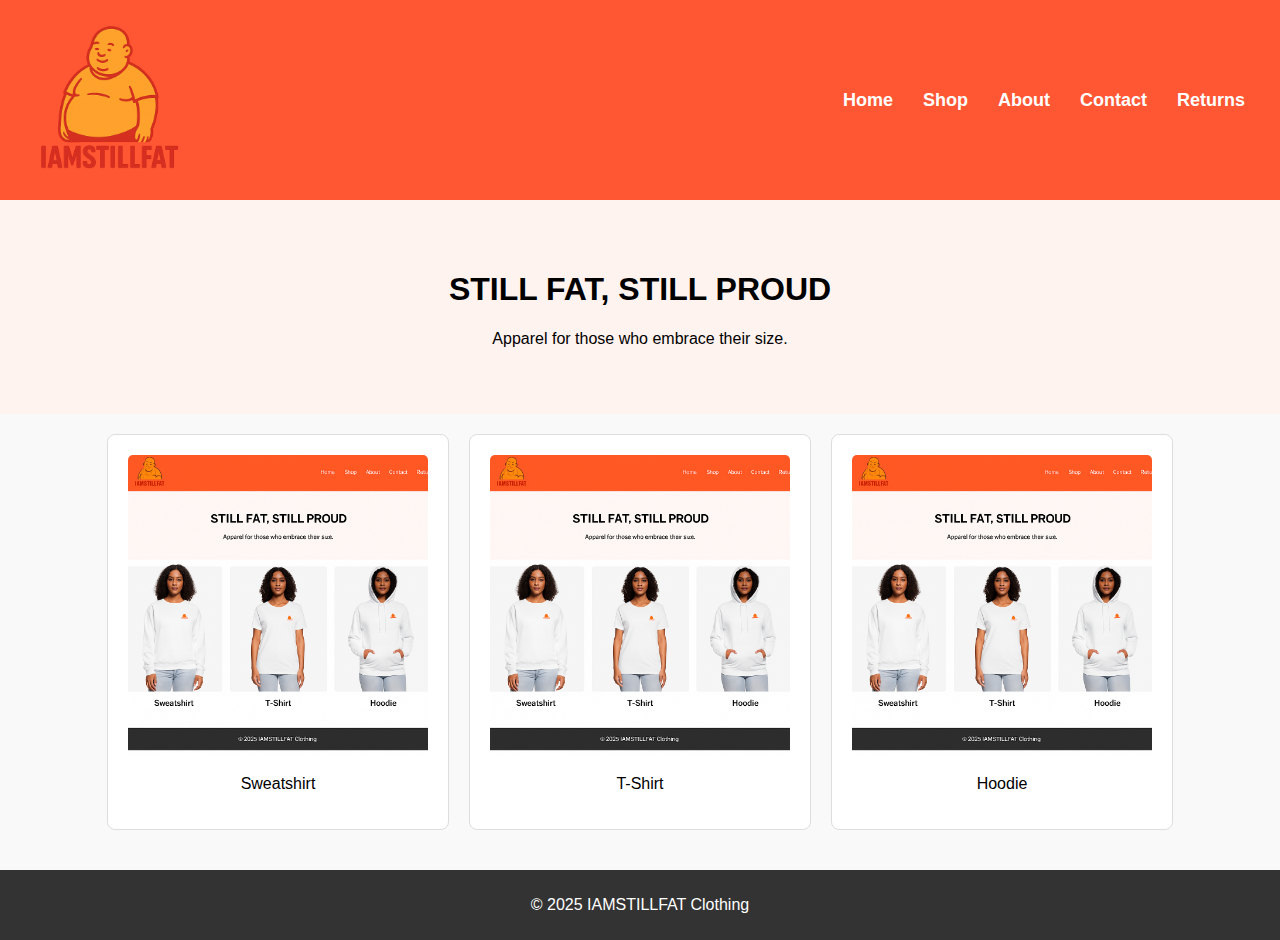
<file: index.html>
<!DOCTYPE html>
<html lang="en">
<head>
  <meta charset="UTF-8">
  <meta name="viewport" content="width=device-width, initial-scale=1.0">
  <title>IAMSTILLFAT Clothing</title>
  <link rel="stylesheet" href="styles.css">
</head>
<body>
  <header class="full-header">
    <img src="logo.png" alt="IAMSTILLFAT Logo" class="logo-giant">
    <nav>
      <ul>
        <li><a href="index.html">Home</a></li>
        <li><a href="shop.html">Shop</a></li>
        <li><a href="about.html">About</a></li>
        <li><a href="contact.html">Contact</a></li>
        <li><a href="returns.html">Returns</a></li>
      </ul>
    </nav>
  </header>

  <main>
    <section class="hero">
      <h1>STILL FAT, STILL PROUD</h1>
      <p>Apparel for those who embrace their size.</p>
    </section>
    <section class="featured">
      <div class="products">
        <div class="product"><img src="sweatshirt.png" alt="Sweatshirt"><p>Sweatshirt</p></div>
        <div class="product"><img src="tshirt.png" alt="T-Shirt"><p>T-Shirt</p></div>
        <div class="product"><img src="hoodie.png" alt="Hoodie"><p>Hoodie</p></div>
      </div>
    </section>
  </main>

  <footer>
    <p>&copy; 2025 IAMSTILLFAT Clothing</p>
  </footer>
</body>
</html>
</file>
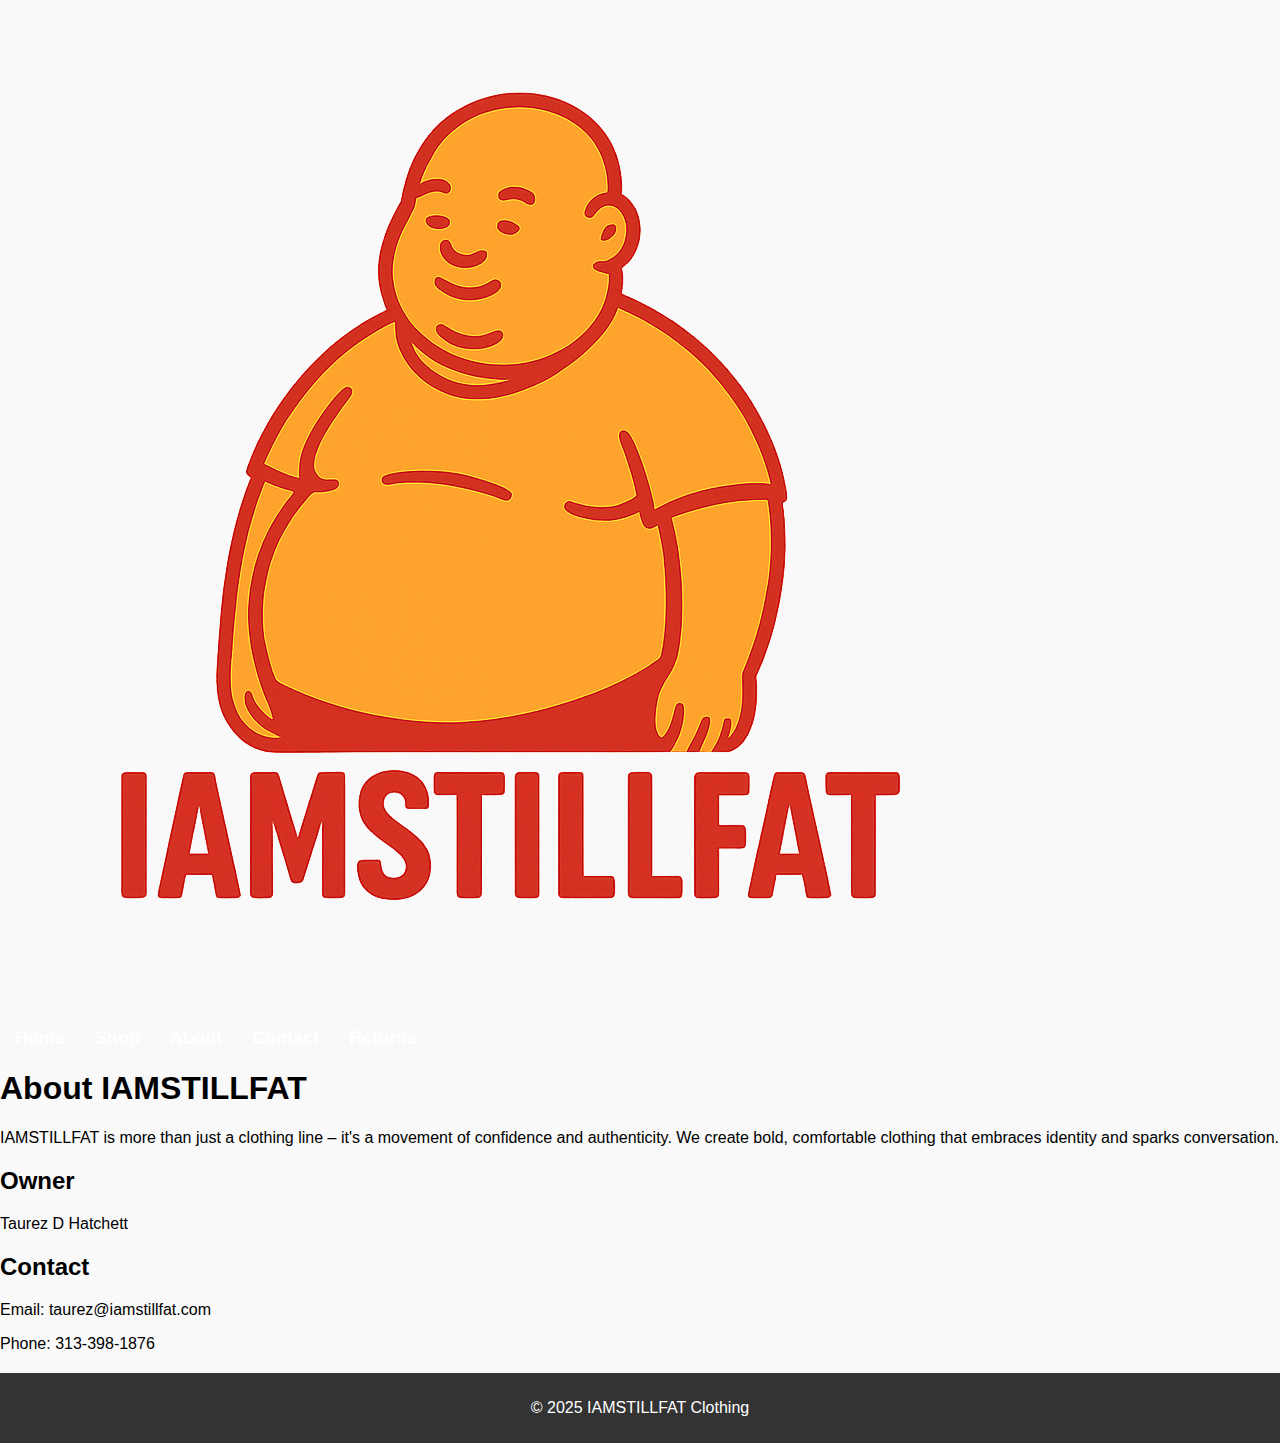
<file: about.html>
<!DOCTYPE html>
<html lang="en">
<head>
  <meta charset="UTF-8">
  <meta name="viewport" content="width=device-width, initial-scale=1.0">
  <title>About - IAMSTILLFAT</title>
  <link rel="stylesheet" href="styles.css">
</head>
<body>
  <header>
    <img src="logo.png" alt="IAMSTILLFAT Logo" class="logo">
    <nav>
      <ul>
        <li><a href="index.html">Home</a></li>
        <li><a href="shop.html">Shop</a></li>
        <li><a href="about.html">About</a></li>
        <li><a href="contact.html">Contact</a></li>
        <li><a href="returns.html">Returns</a></li>
      </ul>
    </nav>
  </header>

  <main>
    <h1>About IAMSTILLFAT</h1>
    <p>IAMSTILLFAT is more than just a clothing line – it's a movement of confidence and authenticity. 
    We create bold, comfortable clothing that embraces identity and sparks conversation.</p>
    <h2>Owner</h2>
    <p>Taurez D Hatchett</p>
    <h2>Contact</h2>
    <p>Email: taurez@iamstillfat.com</p>
    <p>Phone: 313-398-1876</p>
  </main>

  <footer>
    <p>&copy; 2025 IAMSTILLFAT Clothing</p>
  </footer>
</body>
</html>
</file>
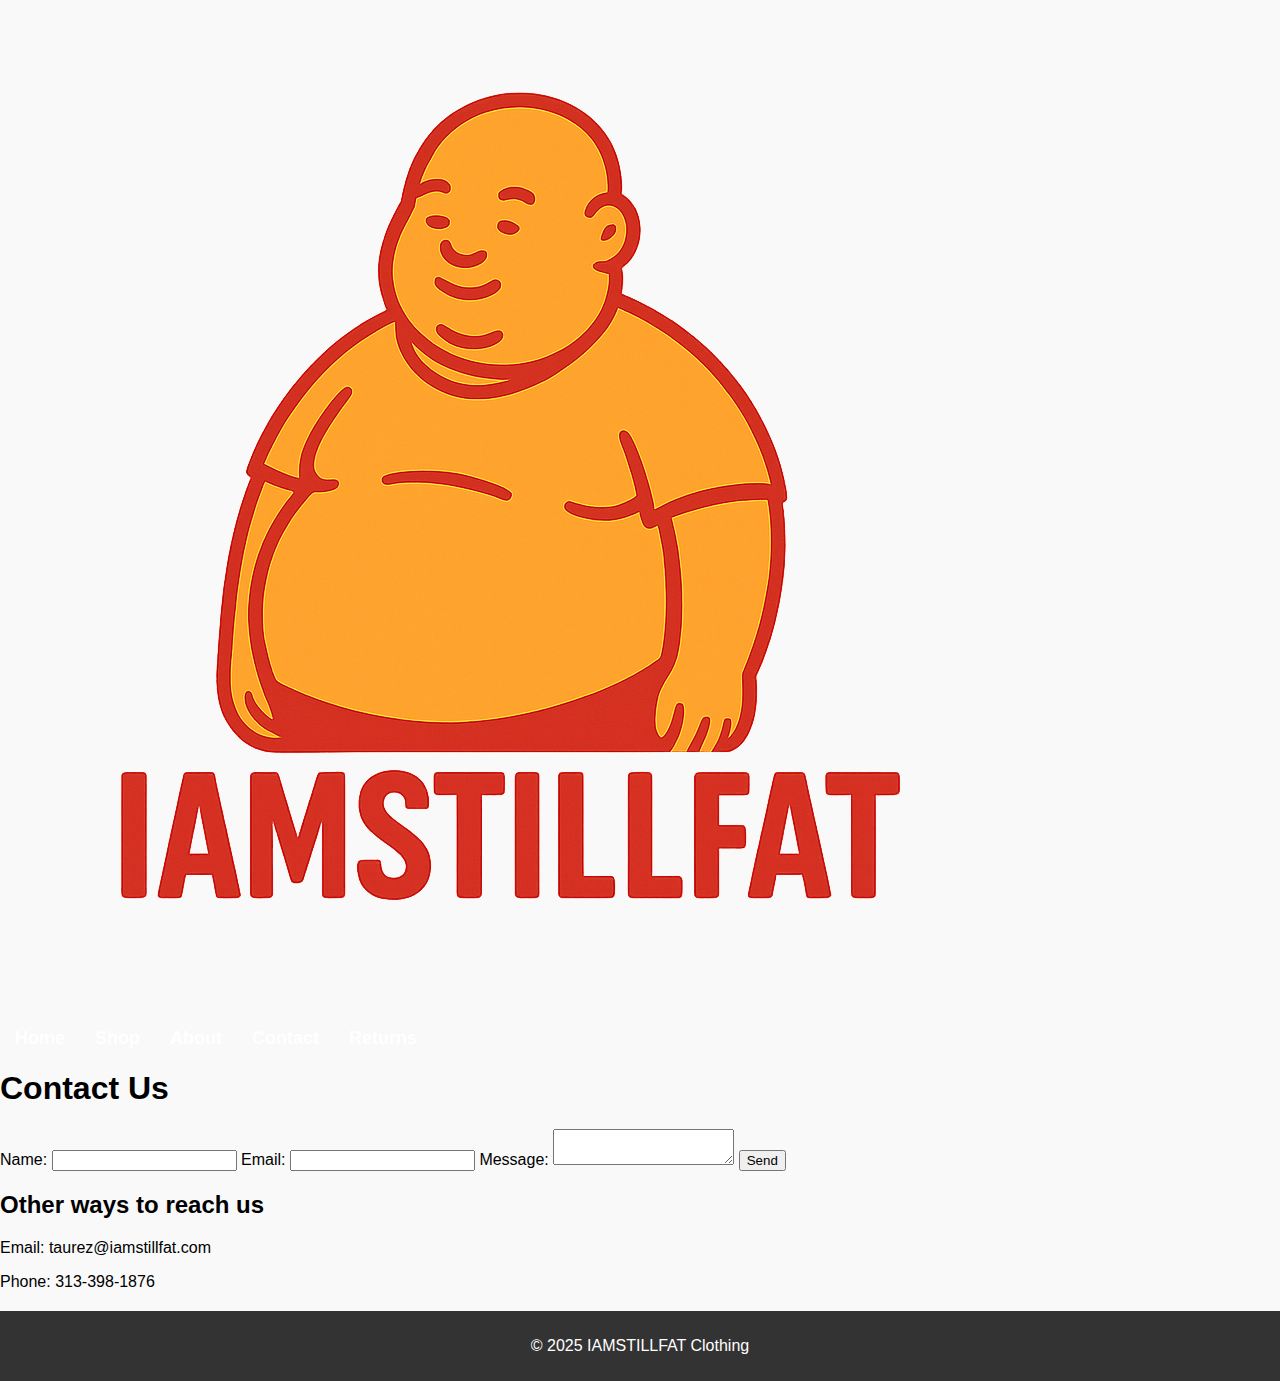
<file: contact.html>
<!DOCTYPE html>
<html lang="en">
<head>
  <meta charset="UTF-8">
  <meta name="viewport" content="width=device-width, initial-scale=1.0">
  <title>Contact - IAMSTILLFAT</title>
  <link rel="stylesheet" href="styles.css">
</head>
<body>
  <header>
    <img src="logo.png" alt="IAMSTILLFAT Logo" class="logo">
    <nav>
      <ul>
        <li><a href="index.html">Home</a></li>
        <li><a href="shop.html">Shop</a></li>
        <li><a href="about.html">About</a></li>
        <li><a href="contact.html">Contact</a></li>
        <li><a href="returns.html">Returns</a></li>
      </ul>
    </nav>
  </header>

  <main>
    <h1>Contact Us</h1>
    <form>
      <label for="name">Name:</label>
      <input type="text" id="name" name="name" required>
      <label for="email">Email:</label>
      <input type="email" id="email" name="email" required>
      <label for="message">Message:</label>
      <textarea id="message" name="message" required></textarea>
      <button type="submit">Send</button>
    </form>
    <h2>Other ways to reach us</h2>
    <p>Email: taurez@iamstillfat.com</p>
    <p>Phone: 313-398-1876</p>
  </main>

  <footer>
    <p>&copy; 2025 IAMSTILLFAT Clothing</p>
  </footer>
</body>
</html>
</file>
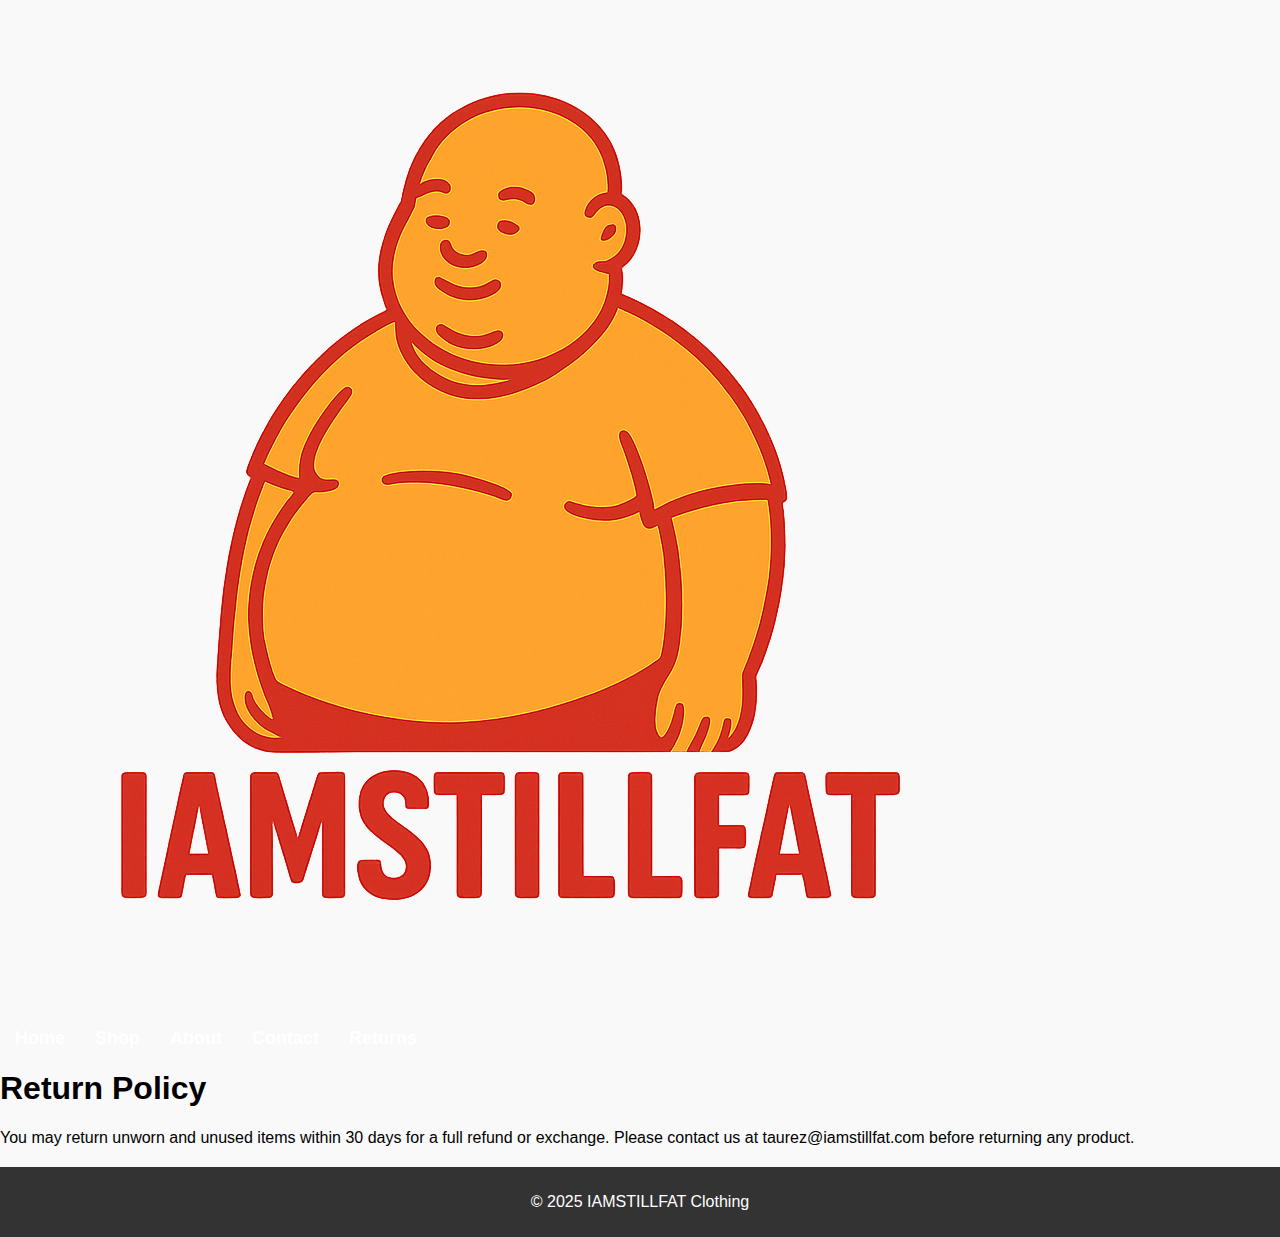
<file: returns.html>
<!DOCTYPE html>
<html lang="en">
<head>
  <meta charset="UTF-8">
  <meta name="viewport" content="width=device-width, initial-scale=1.0">
  <title>Returns - IAMSTILLFAT</title>
  <link rel="stylesheet" href="styles.css">
</head>
<body>
  <header>
    <img src="logo.png" alt="IAMSTILLFAT Logo" class="logo">
    <nav>
      <ul>
        <li><a href="index.html">Home</a></li>
        <li><a href="shop.html">Shop</a></li>
        <li><a href="about.html">About</a></li>
        <li><a href="contact.html">Contact</a></li>
        <li><a href="returns.html">Returns</a></li>
      </ul>
    </nav>
  </header>

  <main>
    <h1>Return Policy</h1>
    <p>You may return unworn and unused items within 30 days for a full refund or exchange. 
    Please contact us at taurez@iamstillfat.com before returning any product.</p>
  </main>

  <footer>
    <p>&copy; 2025 IAMSTILLFAT Clothing</p>
  </footer>
</body>
</html>
</file>
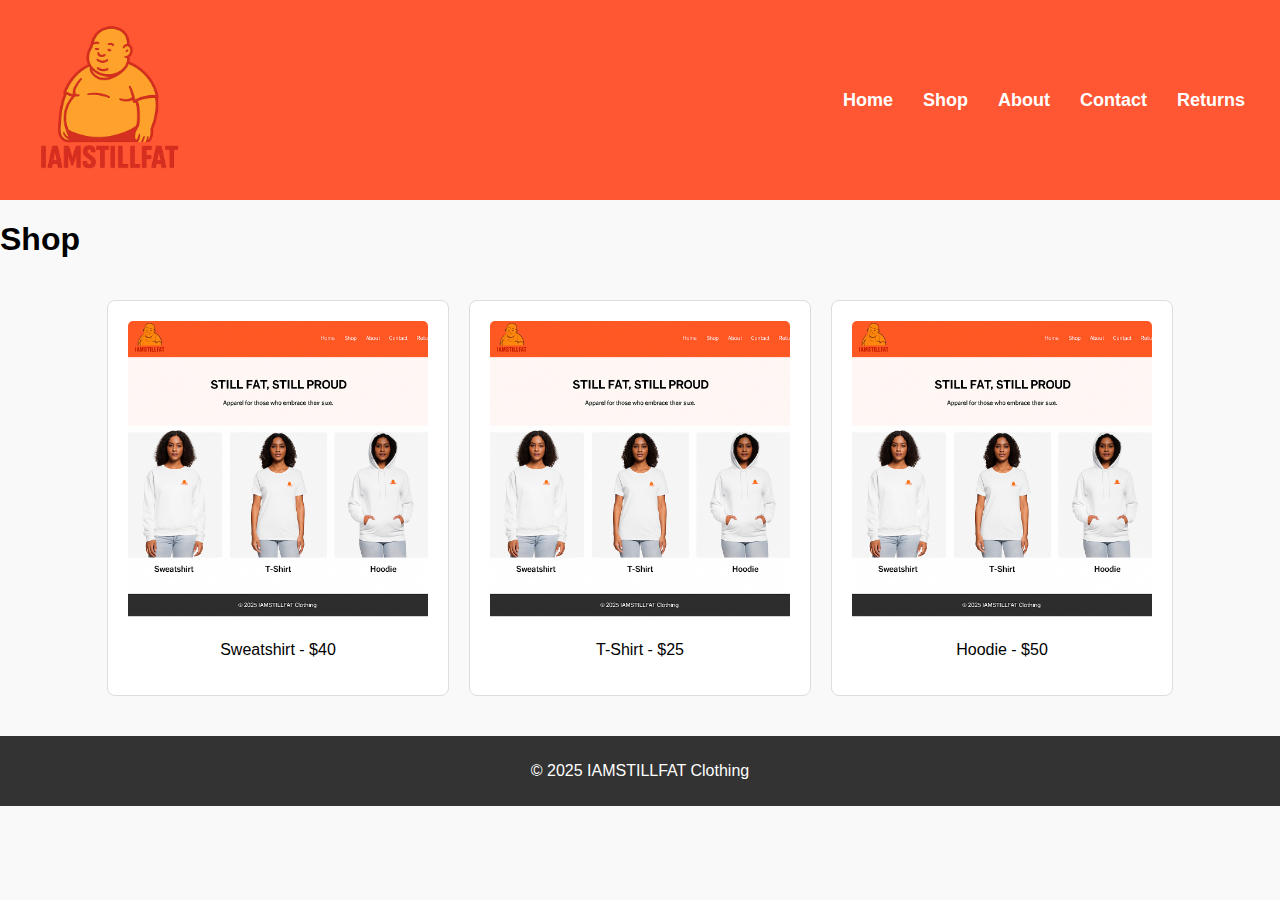
<file: shop.html>
<!DOCTYPE html>
<html lang="en">
<head>
  <meta charset="UTF-8">
  <meta name="viewport" content="width=device-width, initial-scale=1.0">
  <title>Shop - IAMSTILLFAT</title>
  <link rel="stylesheet" href="styles.css">
</head>
<body>
  <header class="full-header">
    <img src="logo.png" alt="IAMSTILLFAT Logo" class="logo-giant">
    <nav>
      <ul>
        <li><a href="index.html">Home</a></li>
        <li><a href="shop.html">Shop</a></li>
        <li><a href="about.html">About</a></li>
        <li><a href="contact.html">Contact</a></li>
        <li><a href="returns.html">Returns</a></li>
      </ul>
    </nav>
  </header>

  <main>
    <h1>Shop</h1>
    <div class="products">
      <div class="product"><img src="sweatshirt.png" alt="Sweatshirt"><p>Sweatshirt - $40</p></div>
      <div class="product"><img src="tshirt.png" alt="T-Shirt"><p>T-Shirt - $25</p></div>
      <div class="product"><img src="hoodie.png" alt="Hoodie"><p>Hoodie - $50</p></div>
    </div>
  </main>

  <footer>
    <p>&copy; 2025 IAMSTILLFAT Clothing</p>
  </footer>
</body>
</html>
</file>
<file: styles.css>
body { font-family: Arial, sans-serif; margin: 0; padding: 0; background: #f9f9f9; }
header.full-header { background: #ff5733; padding: 10px 20px; display: flex; align-items: center; justify-content: space-between; width: 100%; box-sizing: border-box; }
.logo-giant { height: 180px; flex-shrink: 0; }
nav ul { list-style: none; display: flex; margin: 0; padding: 0; }
nav ul li { margin: 0 15px; display: flex; align-items: center; }
nav ul li a { color: white; text-decoration: none; font-weight: bold; font-size: 18px; }
.hero { text-align: center; padding: 50px; background: #fff3ef; }
.products { display: flex; gap: 20px; padding: 20px; justify-content: center; flex-wrap: wrap; }
.product { background: white; padding: 20px; border: 1px solid #ddd; border-radius: 8px; text-align: center; flex: 1; min-width: 250px; max-width: 300px; }
.product img { max-width: 100%; border-radius: 5px; }
footer { background: #333; color: white; text-align: center; padding: 10px; margin-top: 20px; }
</file>
